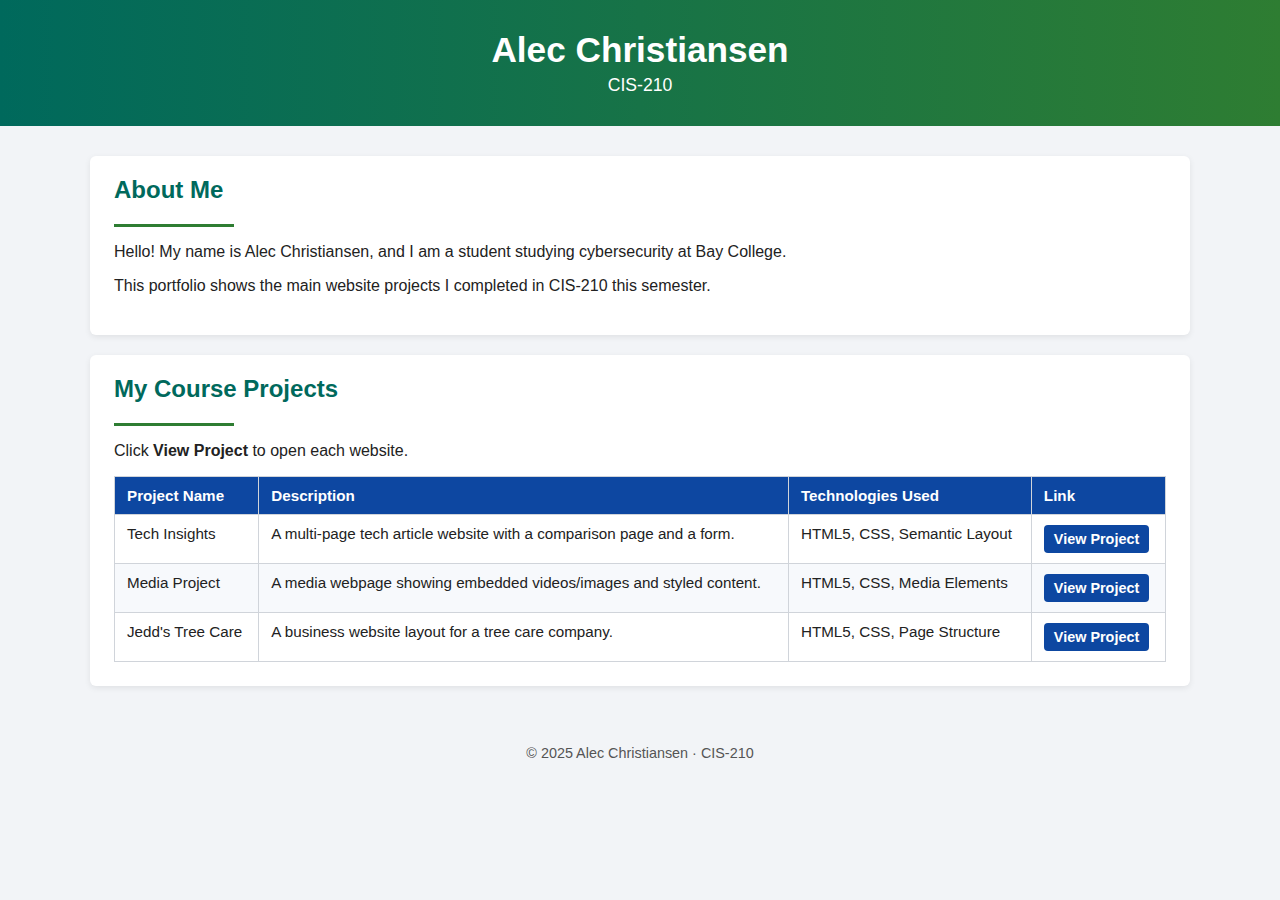
<file: index.html>
<!DOCTYPE html>
<html lang="en">
<head>
    <meta charset="UTF-8" />
    <meta name="viewport" content="width=device-width, initial-scale=1.0" />
    <title>Alec Christiansen - CIS-210</title>
    <link rel="stylesheet" href="css/styles.css" />
</head>
<body>
    <header class="site-header">
        <div class="container">
            <h1>Alec Christiansen</h1>
            <p>CIS-210</p>
        </div>
    </header>

    <main class="container">
        <section class="card">
            <h2>About Me</h2>
            <hr class="accent" />
            <p>Hello! My name is Alec Christiansen, and I am a student studying cybersecurity at Bay College.</p>
            <p>This portfolio shows the main website projects I completed in CIS-210 this semester.</p>
        </section>

        <section class="card">
            <h2>My Course Projects</h2>
            <hr class="accent" />
            <p>Click <strong>View Project</strong> to open each website.</p>
            <table class="projects-table">
                <thead>
                    <tr>
                        <th>Project Name</th>
                        <th>Description</th>
                        <th>Technologies Used</th>
                        <th>Link</th>
                    </tr>
                </thead>
                <tbody>
                    <tr>
                        <td>Tech Insights</td>
                        <td>A multi-page tech article website with a comparison page and a form.</td>
                        <td>HTML5, CSS, Semantic Layout</td>
                        <td><a href="projects/tech-insights/index.html" class="btn-link">View Project</a></td>
                    </tr>
                    <tr>
                        <td>Media Project</td>
                        <td>A media webpage showing embedded videos/images and styled content.</td>
                        <td>HTML5, CSS, Media Elements</td>
                        <td><a href="projects/media-project/index.html" class="btn-link">View Project</a></td>
                    </tr>
                    <tr>
                        <td>Jedd's Tree Care</td>
                        <td>A business website layout for a tree care company.</td>
                        <td>HTML5, CSS, Page Structure</td>
                        <td><a href="projects/jedds-tree-care/index.html" class="btn-link">View Project</a></td>
                    </tr>
                </tbody>
            </table>
        </section>
    </main>

    <footer class="site-footer">
        <div class="container">
            <p>&copy; 2025 Alec Christiansen · CIS-210</p>
        </div>
    </footer>
</body>
</html>
</file>
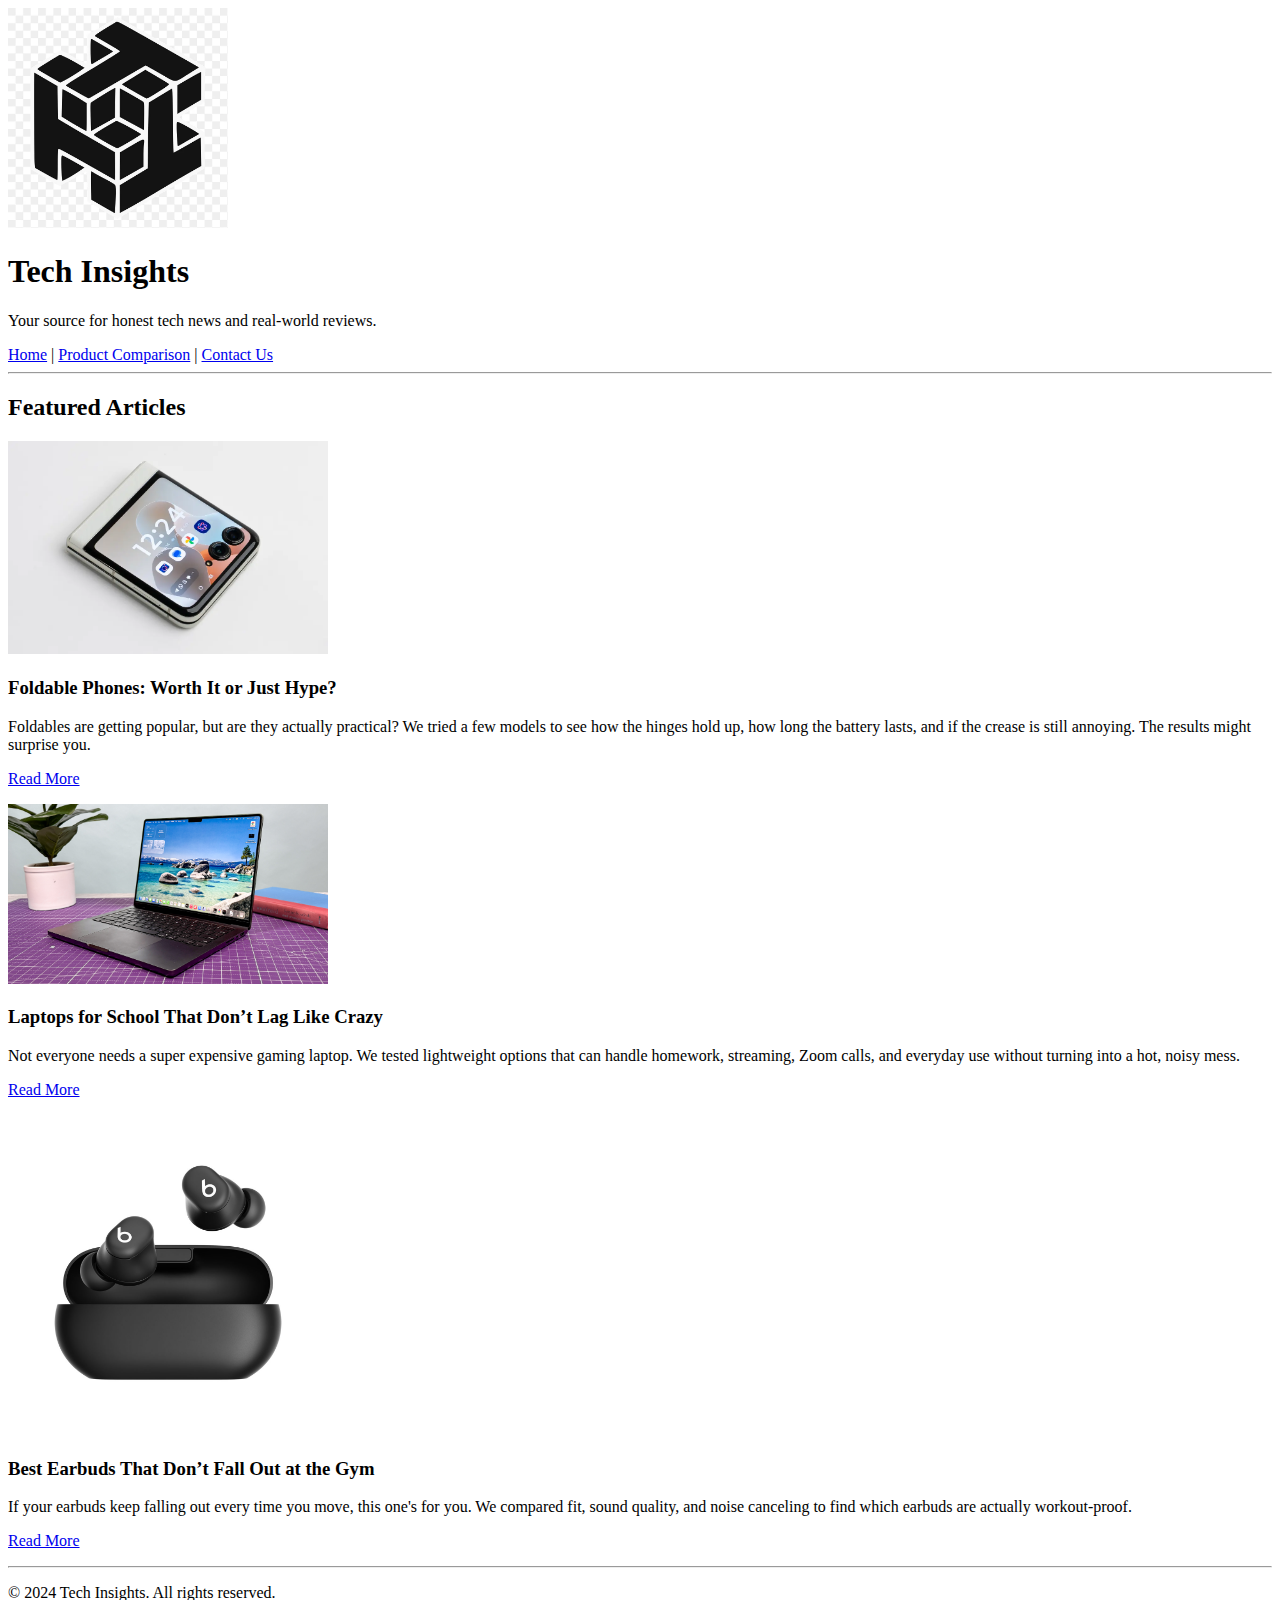
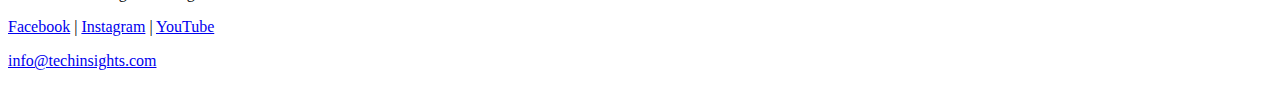
<file: projects/tech-insights/AChristiansen-TechInsights-final/index.html>
<!DOCTYPE html>
<html lang="en">
<head>
  <meta charset="UTF-8">
  <meta name="viewport" content="width=device-width, initial-scale=1">
  <title>Tech Insights | Home</title>
</head>
<body>

<header>
  <img src="images/logo.png" alt="Tech Insights logo" width="220">
  <h1>Tech Insights</h1>
  <p>Your source for honest tech news and real-world reviews.</p>

  <nav>
    <a href="index.html">Home</a> |
    <a href="comparison.html">Product Comparison</a> |
    <a href="contact.html">Contact Us</a>
  </nav>
  <hr>
</header>

<main>
  <section>
    <h2>Featured Articles</h2>

    <article>
      <img src="images/article1.jpg" alt="Foldable smartphone on a table" width="320">
      <h3>Foldable Phones: Worth It or Just Hype?</h3>
      <p>
        Foldables are getting popular, but are they actually practical?
        We tried a few models to see how the hinges hold up, how long the battery lasts,
        and if the crease is still annoying. The results might surprise you.
      </p>
      <p><a href="#">Read More</a></p>
    </article>

    <article>
      <img src="images/article2.jpg" alt="Laptop open on desk" width="320">
      <h3>Laptops for School That Don’t Lag Like Crazy</h3>
      <p>
        Not everyone needs a super expensive gaming laptop. We tested lightweight
        options that can handle homework, streaming, Zoom calls, and everyday use
        without turning into a hot, noisy mess.
      </p>
      <p><a href="#">Read More</a></p>
    </article>

    <article>
      <img src="images/article3.jpg" alt="Wireless earbuds in case" width="320">
      <h3>Best Earbuds That Don’t Fall Out at the Gym</h3>
      <p>
        If your earbuds keep falling out every time you move, this one's for you.
        We compared fit, sound quality, and noise canceling to find which earbuds
        are actually workout-proof.
      </p>
      <p><a href="#">Read More</a></p>
    </article>

  </section>
</main>

<hr>

<footer>
  <p>© 2024 Tech Insights. All rights reserved.</p>
  <p>
    <a href="https://www.facebook.com" target="_blank" rel="noopener">Facebook</a> |
    <a href="https://www.instagram.com" target="_blank" rel="noopener">Instagram</a> |
    <a href="https://www.youtube.com" target="_blank" rel="noopener">YouTube</a>
  </p>
  <p><a href="mailto:info@techinsights.com">info@techinsights.com</a></p>
</footer>

</body>
</html>
</file>
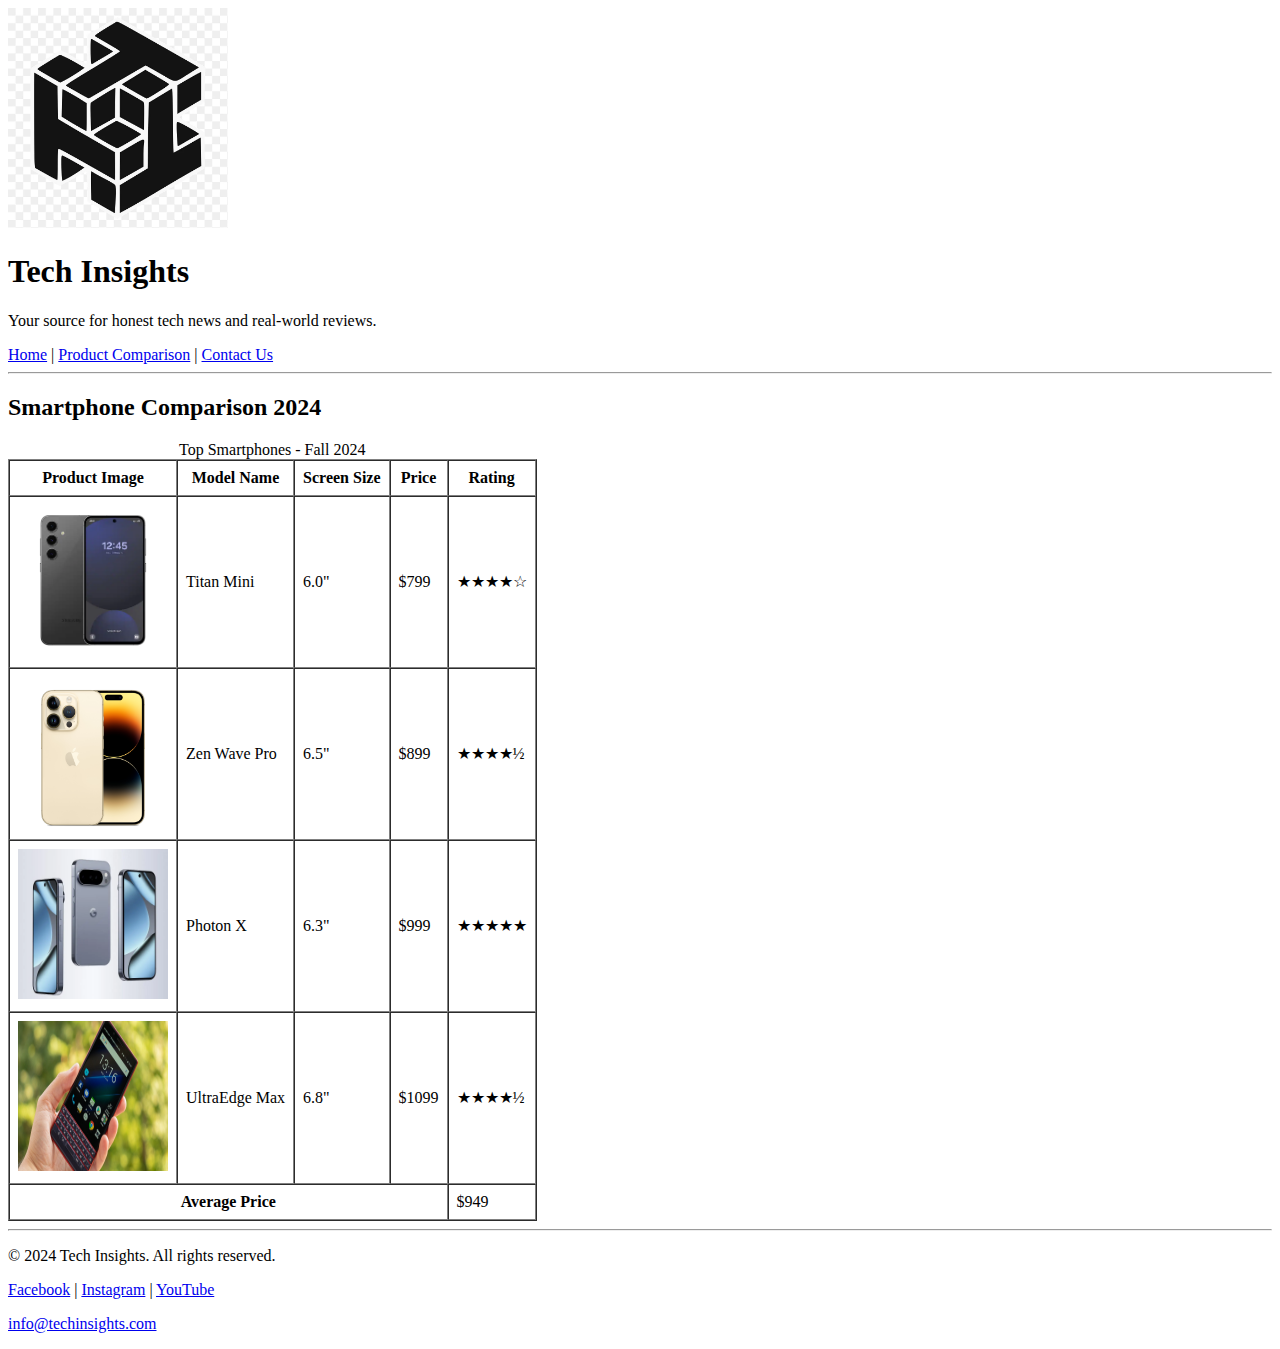
<file: projects/tech-insights/AChristiansen-TechInsights-final/comparison.html>
<!DOCTYPE html>
<html lang="en">
<head>
  <meta charset="UTF-8">
  <meta name="viewport" content="width=device-width, initial-scale=1">
  <title>Tech Insights | Smartphone Comparison 2024</title>
</head>
<body>

<header>
  <img src="images/logo.png" alt="Tech Insights logo" width="220">
  <h1>Tech Insights</h1>
  <p>Your source for honest tech news and real-world reviews.</p>

  <nav>
    <a href="index.html">Home</a> |
    <a href="comparison.html">Product Comparison</a> |
    <a href="contact.html">Contact Us</a>
  </nav>
  <hr>
</header>

<h2>Smartphone Comparison 2024</h2>

<table border="1" cellpadding="8" cellspacing="0">
  <caption>Top Smartphones - Fall 2024</caption>

  <thead>
    <tr>
      <th scope="col">Product Image</th>
      <th scope="col">Model Name</th>
      <th scope="col">Screen Size</th>
      <th scope="col">Price</th>
      <th scope="col">Rating</th>
    </tr>
  </thead>

  <tbody>
    <tr>
      <td><img src="images/phone1.jpg" alt="Titan Mini smartphone" width="150" height="150"></td>
      <td>Titan Mini</td>
      <td>6.0&quot;</td>
      <td>$799</td>
      <td>★★★★☆</td>
    </tr>
    <tr>
      <td><img src="images/phone2.jpg" alt="Zen Wave Pro smartphone" width="150" height="150"></td>
      <td>Zen Wave Pro</td>
      <td>6.5&quot;</td>
      <td>$899</td>
      <td>★★★★½</td>
    </tr>
    <tr>
      <td><img src="images/phone3.jpg" alt="Photon X smartphone" width="150" height="150"></td>
      <td>Photon X</td>
      <td>6.3&quot;</td>
      <td>$999</td>
      <td>★★★★★</td>
    </tr>
    <tr>
      <td><img src="images/phone4.jpg" alt="UltraEdge Max smartphone" width="150" height="150"></td>
      <td>UltraEdge Max</td>
      <td>6.8&quot;</td>
      <td>$1099</td>
      <td>★★★★½</td>
    </tr>
  </tbody>

  <tfoot>
    <tr>
      <th colspan="4" scope="row">Average Price</th>
      <td>$949</td>
    </tr>
  </tfoot>
</table>

<hr>

<footer>
  <p>© 2024 Tech Insights. All rights reserved.</p>
  <p>
    <a href="https://www.facebook.com" target="_blank" rel="noopener">Facebook</a> |
    <a href="https://www.instagram.com" target="_blank" rel="noopener">Instagram</a> |
    <a href="https://www.youtube.com" target="_blank" rel="noopener">YouTube</a>
  </p>
  <p><a href="mailto:info@techinsights.com">info@techinsights.com</a></p>
</footer>

</body>
</html>
</file>
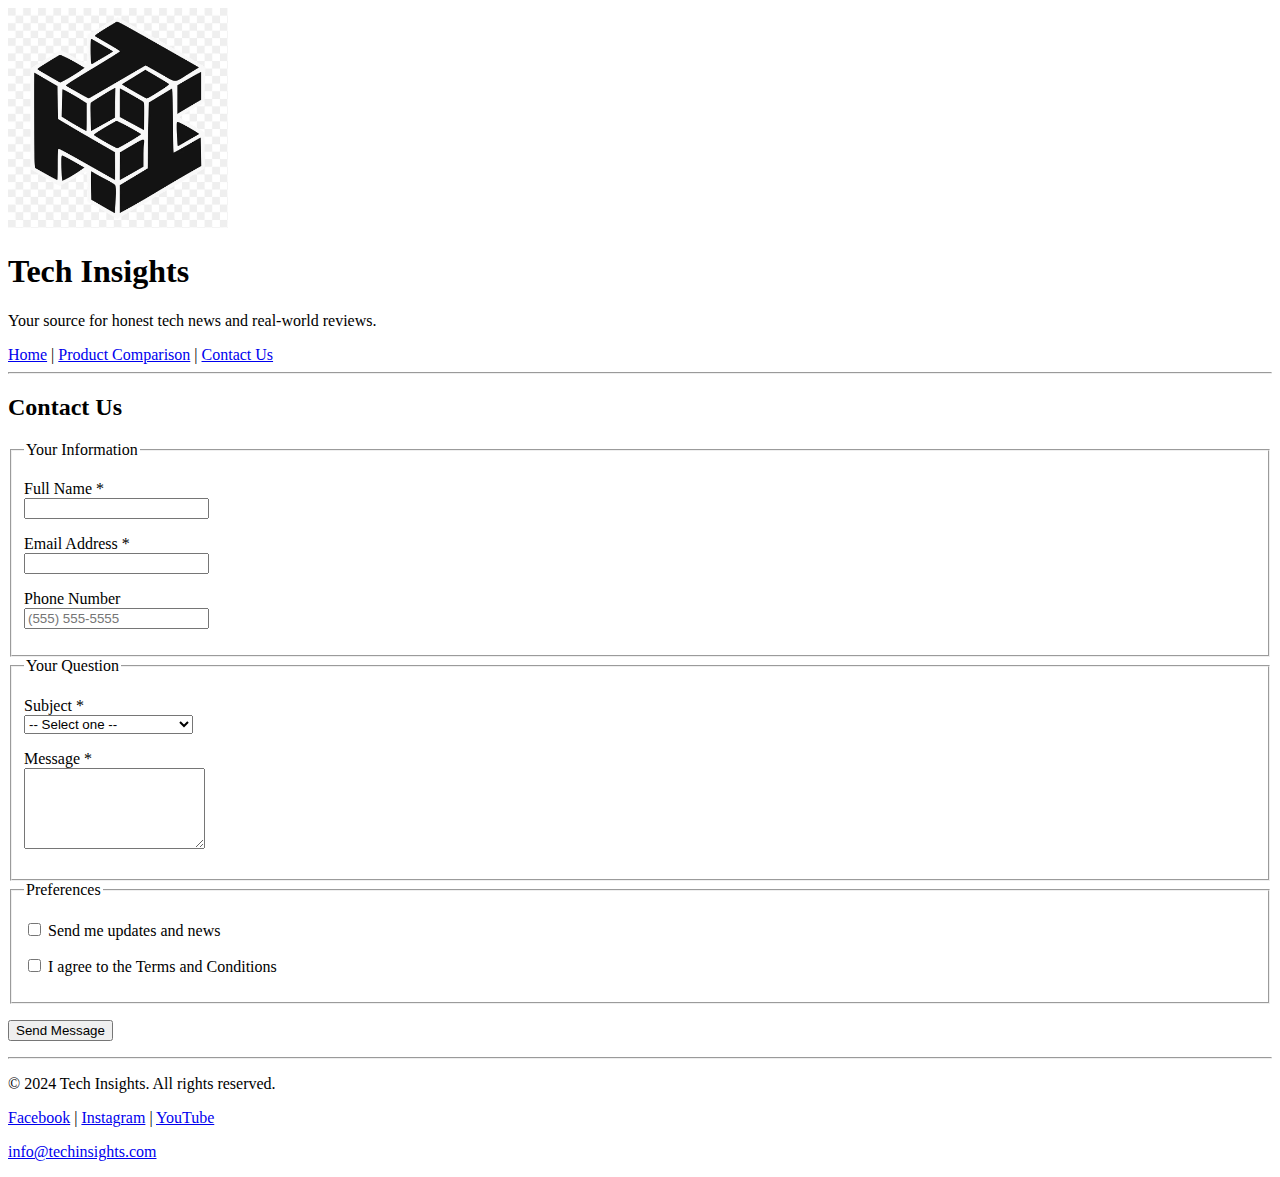
<file: projects/tech-insights/AChristiansen-TechInsights-final/contact.html>
<!DOCTYPE html>
<html lang="en">
<head>
  <meta charset="UTF-8">
  <meta name="viewport" content="width=device-width, initial-scale=1">
  <title>Tech Insights | Contact Us</title>
</head>
<body>

<header>
  <img src="images/logo.png" alt="Tech Insights logo" width="220">
  <h1>Tech Insights</h1>
  <p>Your source for honest tech news and real-world reviews.</p>

  <nav>
    <a href="index.html">Home</a> |
    <a href="comparison.html">Product Comparison</a> |
    <a href="contact.html">Contact Us</a>
  </nav>
  <hr>
</header>

<h2>Contact Us</h2>

<form action="submit-contact.php" method="post">

  <fieldset>
    <legend>Your Information</legend>
    <p>
      <label for="fullName">Full Name *</label><br>
      <input type="text" id="fullName" name="fullName" required>
    </p>
    <p>
      <label for="email">Email Address *</label><br>
      <input type="email" id="email" name="email" required>
    </p>
    <p>
      <label for="phone">Phone Number</label><br>
      <input type="tel" id="phone" name="phone" placeholder="(555) 555-5555">
    </p>
  </fieldset>

  <fieldset>
    <legend>Your Question</legend>
    <p>
      <label for="subject">Subject *</label><br>
      <select id="subject" name="subject" required>
        <option value="">-- Select one --</option>
        <option>General Question</option>
        <option>Technical Support</option>
        <option>Product Review Request</option>
        <option>Partnership Opportunity</option>
      </select>
    </p>

    <p>
      <label for="message">Message *</label><br>
      <textarea id="message" name="message" rows="5" required></textarea>
    </p>
  </fieldset>

  <fieldset>
    <legend>Preferences</legend>
    <p>
      <input type="checkbox" id="newsletter" name="newsletter">
      <label for="newsletter">Send me updates and news</label>
    </p>
    <p>
      <input type="checkbox" id="terms" name="terms" required>
      <label for="terms">I agree to the Terms and Conditions</label>
    </p>
  </fieldset>

  <p><button type="submit">Send Message</button></p>

</form>

<hr>

<footer>
  <p>© 2024 Tech Insights. All rights reserved.</p>
  <p>
    <a href="https://www.facebook.com" target="_blank" rel="noopener">Facebook</a> |
    <a href="https://www.instagram.com" target="_blank" rel="noopener">Instagram</a> |
    <a href="https://www.youtube.com" target="_blank" rel="noopener">YouTube</a>
  </p>
  <p><a href="mailto:info@techinsights.com">info@techinsights.com</a></p>
</footer>

</body>
</html>
</file>
<file: css/styles.css>
* {
    box-sizing: border-box;
}

body {
    margin: 0;
    font-family: Arial, Helvetica, sans-serif;
    background-color: #f2f4f7;
    color: #222;
}

.container {
    width: 95%;
    max-width: 1100px;
    margin: 0 auto;
}

.site-header {
    background: linear-gradient(90deg, #00695c, #2e7d32);
    color: #fff;
    padding: 30px 0;
    text-align: center;
    margin-bottom: 30px;
}

.site-header h1 {
    margin: 0;
    font-size: 2.2rem;
}

.site-header p {
    margin: 5px 0 0;
    font-size: 1.1rem;
}

.card {
    background-color: #ffffff;
    padding: 20px 24px 24px;
    margin-bottom: 20px;
    border-radius: 6px;
    box-shadow: 0 2px 6px rgba(0, 0, 0, 0.08);
}

.card h2 {
    margin-top: 0;
    color: #00695c;
}

.accent {
    border: none;
    border-top: 3px solid #2e7d32;
    width: 120px;
    margin: 8px 0 16px;
}

.projects-table {
    width: 100%;
    border-collapse: collapse;
    margin-top: 10px;
    font-size: 0.95rem;
}

.projects-table th,
.projects-table td {
    border: 1px solid #d0d4da;
    padding: 10px 12px;
    vertical-align: top;
}

.projects-table thead th {
    background-color: #0d47a1;
    color: #fff;
    text-align: left;
}

.projects-table tbody tr:nth-child(even) {
    background-color: #f7f9fc;
}

.btn-link {
    display: inline-block;
    padding: 6px 10px;
    border-radius: 4px;
    text-decoration: none;
    background-color: #0d47a1;
    color: #fff;
    font-weight: bold;
    font-size: 0.9rem;
}

.btn-link:hover {
    background-color: #1565c0;
}

.site-footer {
    margin-top: 30px;
    padding: 15px 0;
    text-align: center;
    font-size: 0.9rem;
    color: #555;
}
</file>
